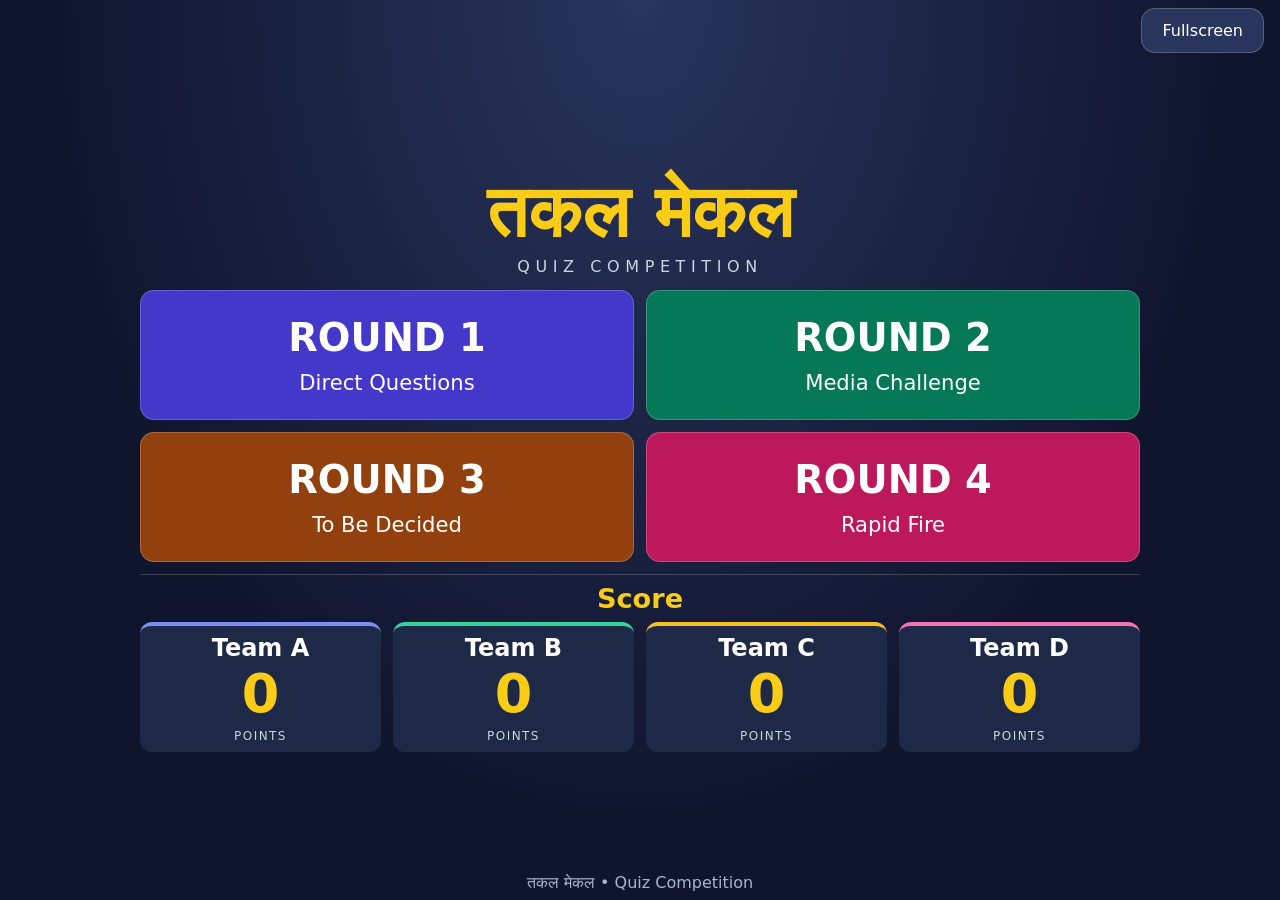
<file: index.html>
<!doctype html><html lang="kok-Deva"><head><meta charset="utf-8"><meta name="viewport" content="width=device-width,initial-scale=1"><title>तकल मेकल</title><link rel="stylesheet" href="css/style.css?v=3.0"><style>.grid button .round-status{display:table;margin:.35rem auto 0;padding:.2rem .7rem;border-radius:999px;font-size:.8rem;font-weight:700;line-height:1.2;background:#334155;color:#fff}.grid button .round-status[data-status="completed"]{background:#14532d;color:#dcfce7}#menu button[data-round]:disabled{opacity:1;filter:none;cursor:default}#menu button[data-round]:disabled .round-status{opacity:1}.grid button .round-status[hidden]{display:table;visibility:hidden}.grid button .round-status[hidden]::before{content:"✓ Completed"}#view .question-tile{position:relative;display:grid;grid-template-rows:auto 1fr;min-height:clamp(240px,42vh,520px);padding:16px;gap:12px}#view:has(.question-tile){background:transparent;padding:0;margin-top:clamp(12px,2.5vh,28px)}#view .question-tile{background:#1e2947;border-radius:20px}#view .question-meta{min-height:110px;padding-inline:clamp(100px,18vw,160px);text-align:center}#view .question-meta h3{font-size:clamp(1.4rem,3vw,2.5rem)}#view .question-meta p{font-size:clamp(.85rem,1.5vw,1.1rem)}#view .question-meta h3,#view .question-meta p{margin:4px 0;overflow-wrap:anywhere}#view .question-timer{position:absolute;top:16px;right:16px;text-align:center}#view .question-tile .timer{font-size:clamp(1.6rem,4vw,3rem);line-height:1.2;background:#10152e;border-radius:12px;padding:8px 12px}#view .question-text{display:grid;place-items:center;text-align:center;font-size:clamp(1.6rem,4vw,3.5rem);line-height:1.5;overflow-wrap:anywhere;margin:0;padding:12px}#view .round-caption{margin:0 0 10px;text-align:center;font-size:clamp(1.2rem,2.8vw,2.2rem);color:#cbd5e1;font-weight:800}@media(max-width:600px){#view .question-meta{padding-inline:0;padding-top:90px}}#view .question-tile .timer.expired{color:#f87171}#view .time-over{color:#f87171;font-size:clamp(.85rem,2vw,1.3rem);font-weight:800;line-height:1.3;margin-top:4px}#view .time-over[hidden]{display:block;visibility:hidden}#view .round-heading{display:flex;align-items:center;justify-content:space-between;gap:16px;margin:0 0 10px}#view .round-heading .round-caption{margin:0;text-align:left;min-width:0;overflow-wrap:anywhere}#view .team-caption{margin:0;text-align:right;font-size:clamp(1.2rem,2.8vw,2.2rem);font-weight:800;min-width:0;overflow-wrap:anywhere}#view .question-tile{grid-template-rows:1fr;padding-top:clamp(90px,14vh,130px);box-sizing:border-box}#view .question-tile.no-timer{padding-top:16px}#view .round-heading{display:grid;grid-template-columns:minmax(0,1fr) minmax(0,1fr);align-items:center}#view .round-heading .team-caption{text-align:center;box-sizing:border-box;padding-left:40%}#view .round-heading .team-caption{grid-column:2}#quiz-subtitle[hidden]{display:none!important}#view .question-tile{grid-template-rows:auto 1fr;padding-top:16px}#view .question-tile .team-caption{text-align:left;padding-left:0;padding-right:clamp(100px,18vw,180px);min-height:clamp(74px,12vh,114px);margin:0;box-sizing:border-box}#view .question-tile.no-timer .team-caption{padding-inline:0;min-height:0}@media(max-width:600px){#view .question-tile:not(.no-timer) .team-caption{padding:0 110px 0 0;min-height:90px}}#view .question-tile > h3.team-caption{display:block!important;position:static!important;justify-self:stretch!important;align-self:start!important;width:100%!important;text-align:left!important;margin:0!important;transform:none!important;padding-left:0!important}main:has(#quiz-subtitle[hidden]) #main-title{scale:1;font-size:clamp(1.5rem,4.5vw,3.5rem)}@media(max-width:600px){main:has(#quiz-subtitle[hidden]) #main-title{font-size:clamp(1rem,2.5vw,2rem)}}:fullscreen main:has(#quiz-subtitle[hidden]) #main-title{font-size:clamp(1.25rem,4vh,2.5rem)}#view .question-tile.round-intro{grid-template-rows:1fr;place-items:center;padding:16px;text-align:center}#view .round-intro-name{margin:0;font-size:clamp(2rem,6vw,5rem);overflow-wrap:anywhere}main:has(#quiz-subtitle[hidden]) #main-title.intro-title{font-size:clamp(2rem,8vw,6rem)}:fullscreen main:has(#quiz-subtitle[hidden]) #main-title.intro-title{font-size:clamp(2rem,8vh,6rem)}</style></head><body><header><button id="home" hidden>⌂ Home</button><button id="full">Fullscreen</button></header><main><h1 id="main-title">तकल मेकल</h1><p class="subtitle" id="quiz-subtitle">QUIZ COMPETITION</p><section id="menu" class="grid"><button class="r1" data-round="1">ROUND 1<small>Direct Questions</small></button><button class="r2" data-round="2">ROUND 2<small>Media Challenge</small></button><button class="r3" data-round="3">ROUND 3<small>To Be Decided</small></button><button class="r4" data-round="4">ROUND 4<small>Rapid Fire</small></button><section class="home-scores" aria-label="Live team scores"><h2>Score</h2><div id="live-scores" class="score-grid"><article class="score-card"><h3>Team A</h3><strong class="score-total">—</strong><span>POINTS</span></article><article class="score-card"><h3>Team B</h3><strong class="score-total">—</strong><span>POINTS</span></article><article class="score-card"><h3>Team C</h3><strong class="score-total">—</strong><span>POINTS</span></article><article class="score-card"><h3>Team D</h3><strong class="score-total">—</strong><span>POINTS</span></article></div></section></section><section id="view" hidden aria-live="polite"></section></main><footer>तकल मेकल • Quiz Competition</footer><script type="module" src="js/app.js?v=5.7"></script></body></html>
</file>
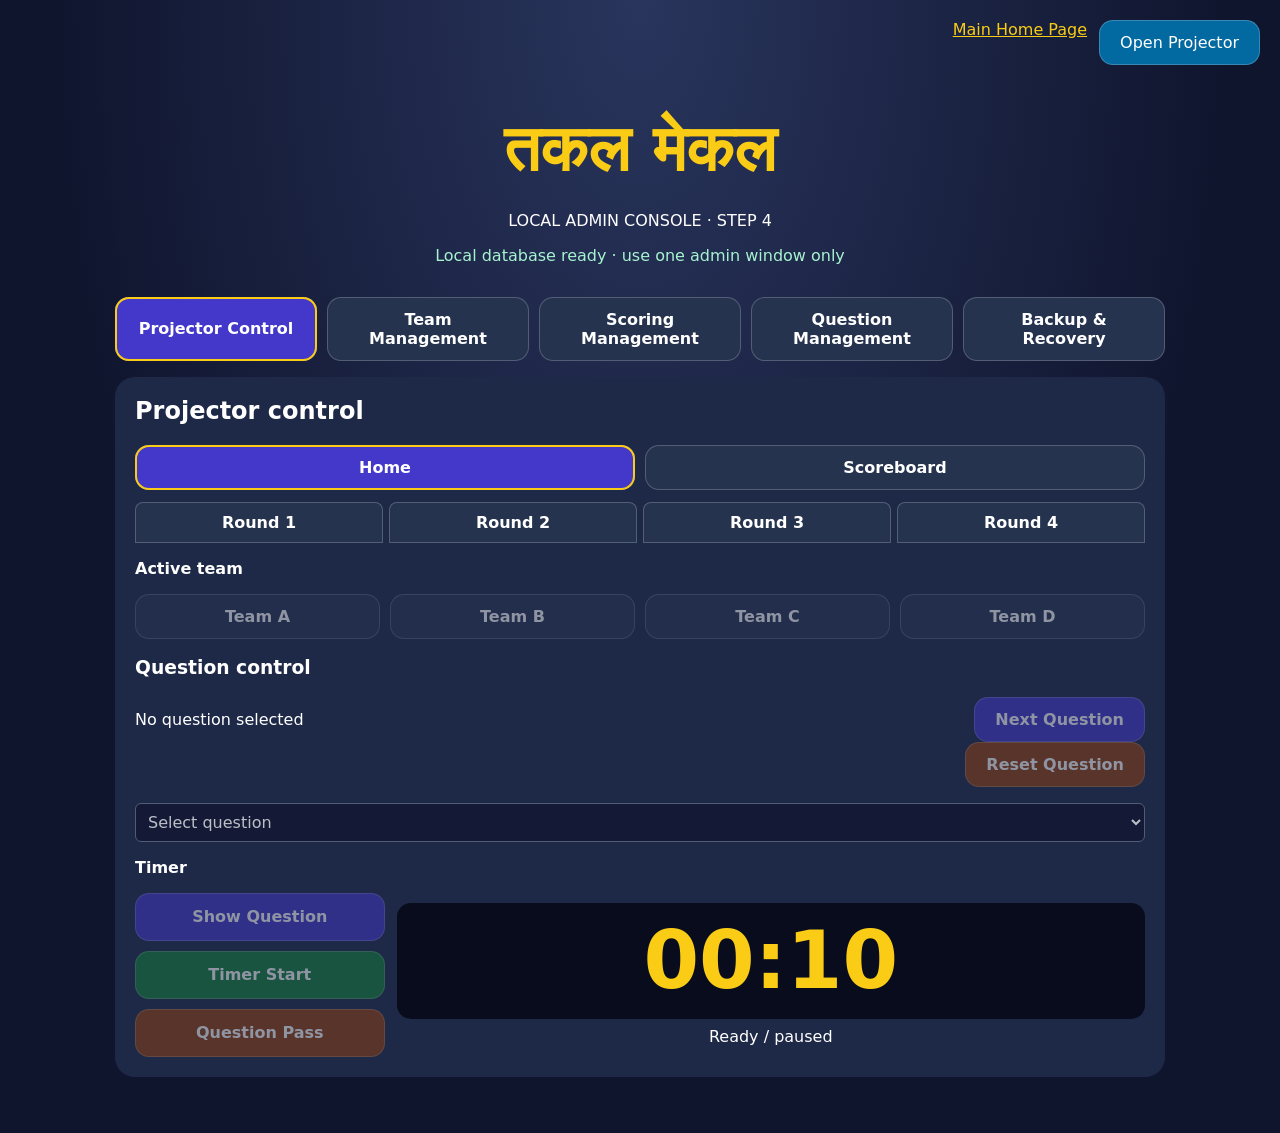
<file: admin.html>
<!doctype html><html lang="en"><head><meta charset="utf-8"><meta name="viewport" content="width=device-width,initial-scale=1"><title>तकल मेकल — Admin</title><link rel="stylesheet" href="css/style.css?v=2.3"><style>.admin-tabs{display:flex;gap:10px;flex-wrap:wrap;margin:16px 0}.admin-tabs button[aria-pressed="true"]{outline:2px solid #facc15;background:#4338ca} [hidden]{display:none!important}
/* Admin-only colours and layout */
.admin .admin-tabs{display:grid;grid-template-columns:repeat(4,minmax(0,1fr));gap:10px}
.admin .admin-tabs button{background:#26334f;font-weight:700}
.admin .admin-tabs button[aria-pressed="true"]{background:#4338ca;outline:2px solid #facc15;outline-offset:-2px}
.admin #projectorPanel .actions{display:grid;grid-template-columns:repeat(2,minmax(0,1fr));gap:10px}
.admin #projectorPanel #team{grid-template-columns:repeat(4,minmax(0,1fr))}
.admin #projectorPanel button{min-width:0;overflow-wrap:anywhere;font-weight:600;color:#fff}
.admin #projectorPanel [data-screen],.admin #projectorPanel [data-round]{background:#26334f}
.admin #projectorPanel [data-screen].selected,.admin #projectorPanel [data-round].selected{background:#4338ca}
.admin #team button,.admin #mode button{background:#26334f}
.admin #team button.selected,.admin #mode button.selected{background:#4338ca}
.admin #projectorPanel .selected{outline:2px solid #facc15;outline-offset:-2px}
.admin #pass{background:#92400e}.admin #start,.admin #saveTeams{background:#15803d}.admin #start.running,.admin #clear,.admin #resetQuiz{background:#b91c1c}.admin #export{background:#334155}
.admin #projector{background:#0369a1}
.admin button:not(:disabled):hover{filter:brightness(1.15)}
.admin button:disabled{opacity:.5}
.admin #clock{background:#080c1c;border-radius:14px;margin-top:16px;line-height:1.2;padding:10px}
.admin #timerStatus{margin:8px 0 16px}
.admin #teamLabel,.admin #modeLabel{font-weight:700}
@media(max-width:600px){.admin #projectorPanel #team{grid-template-columns:repeat(2,minmax(0,1fr))}.admin .admin-tabs{gap:5px}.admin .admin-tabs button{padding:10px 5px;font-size:.85rem}}

.admin #mode:not(:has(button:not([hidden]))){display:none}
.admin .timer-layout{display:grid;grid-template-columns:minmax(145px,1fr) minmax(0,3fr);gap:12px;align-items:stretch;margin-top:16px}
.admin .timer-buttons{display:flex;flex-direction:column;gap:10px}
.admin .timer-buttons button{flex:1 0 48px;min-height:48px;width:100%;font-size:1rem;box-sizing:border-box;padding:8px 4px}.admin #qHide{background:#4338ca}
.admin .timer-display{min-width:0;display:flex;flex-direction:column;justify-content:center}
.admin .timer-display #clock{margin-top:0;font-size:clamp(2rem,8vw,5rem);text-align:center}
.admin .timer-display #timerStatus{text-align:center;margin:8px 0 0}

.admin #awardPanel{margin-top:18px}.admin #awardButtons button{background:#15803d}.admin #awardButtons button[data-outcome="incorrect"]{background:#b91c1c}.admin #scoringForm{display:grid;gap:10px}.admin #scoringForm label{display:flex;justify-content:space-between;align-items:center;gap:10px}.admin #scoringForm input{width:110px}.admin #correction{display:flex;flex-wrap:wrap;gap:8px}.admin #saveScoring,.admin #correctScore{background:#15803d}.admin #scoreHistory{overflow-wrap:anywhere}@media(max-width:600px){.admin .admin-tabs{grid-template-columns:repeat(2,minmax(0,1fr))}}
.admin [data-round].completed{background:#14532d!important;opacity:.8}

.admin #scoringForm{grid-template-columns:repeat(4,minmax(0,1fr));align-items:start}.admin .round-points{background:#1e2947;padding:12px;border-radius:10px;min-width:0}.admin .round-points h3{margin-top:0}.admin #scoringForm label{display:block;margin:8px 0}.admin #scoringForm input{display:block;width:100%;box-sizing:border-box}.admin .quiz-row{display:grid;grid-template-columns:1fr 1fr 1.5fr;gap:12px;align-items:start;padding:12px 0;border-bottom:1px solid #334155}.admin .quiz-row button{background:#26334f}.admin .quiz-row button[aria-pressed=true]{background:#15803d}.admin .quiz-row details{background:#1e2947;padding:10px;border-radius:8px}.admin .quiz-row summary{cursor:pointer}.admin .quiz-row label{display:flex;justify-content:space-between;gap:8px;align-items:center;margin:8px 0}.admin .quiz-row input{width:90px}.admin .quiz-row .save-round{background:#15803d;width:100%}@media(max-width:800px){.admin #scoringForm{grid-template-columns:repeat(2,minmax(0,1fr))}}@media(max-width:520px){.admin .quiz-row{grid-template-columns:1fr 1fr}.admin .quiz-row details{grid-column:1/-1}}
.admin .save-message{color:#86efac;font-weight:600;margin:10px 0 0}.admin .save-message.error{color:#fca5a5}
.admin .round-points summary{cursor:pointer;font-weight:700;font-size:1.1rem;padding:4px 0}.admin .round-points[open] summary{margin-bottom:12px}
.admin textarea,.admin select{width:100%;background:#10152e;color:white;padding:8px;border:1px solid #64748b;border-radius:6px}.admin #qList button{margin:4px}.admin .admin-tabs{grid-template-columns:repeat(auto-fit,minmax(130px,1fr))}[hidden]{display:none!important}.admin #projectorPanel #awardButtons{grid-template-columns:repeat(2,minmax(0,1fr))}.admin .answer-row{display:flex;align-items:center;justify-content:space-between;gap:12px}.admin .answer-row p{flex:1;min-width:0;overflow-wrap:anywhere;margin:0}.admin .answer-row #qReveal{background:#26334f;flex-shrink:0;width:auto}.admin #awardButtons button{min-height:48px;font-size:1rem;padding:8px 4px}.admin #projectorPanel .projector-main-nav{grid-template-columns:repeat(2,minmax(0,1fr))}.admin #projectorPanel .projector-round-tabs{grid-template-columns:repeat(4,minmax(0,1fr));margin-top:12px;gap:6px}.admin #projectorPanel .projector-round-tabs button{min-width:0;padding:10px 4px;border-radius:8px 8px 0 0}.admin #projectorPanel .projector-round-tabs button.selected{box-shadow:inset 0 -3px #facc15}.admin #awardPanel{display:grid;grid-template-columns:minmax(0,2fr) minmax(0,3fr);gap:16px;align-items:center}.admin .award-info h3,.admin .award-info p{margin:4px 0}.admin .award-controls{min-width:0}@media(max-width:480px){.admin #awardPanel{grid-template-columns:1fr;gap:8px}}
.admin #awardPanel{grid-template-columns:minmax(90px,1fr) minmax(0,3fr);align-items:center;gap:12px}
.admin .award-controls{display:flex;gap:8px;align-items:stretch}
.admin #awardPanel #awardButtons{flex:2;gap:8px;min-width:0}



.admin #awardContext{white-space:pre-line;font-weight:600}
@media(max-width:480px){.admin #awardPanel{grid-template-columns:1fr}.admin #awardPanel .award-controls{width:100%}}
.admin #qNext{background:#4338ca;flex-shrink:0;width:auto}.admin #qCurrent{flex:1;min-width:0;overflow-wrap:anywhere}
</style></head><body class="admin"><header><a href="index.html" target="takal-projector">Main Home Page</a><button id="projector">Open Projector</button></header><main><h1>तकल मेकल</h1><p>LOCAL ADMIN CONSOLE · STEP 4</p><p id="status" role="status">Connecting to local database…</p><fieldset id="controls" disabled><nav class="admin-tabs" aria-label="Admin sections"><button type="button" data-tab="projectorPanel" aria-pressed="true">Projector Control</button><button type="button" data-tab="teamPanel" aria-pressed="false">Team Management</button><button type="button" data-tab="scoringPanel" aria-pressed="false">Scoring Management</button><button type="button" data-tab="questionPanel" aria-pressed="false">Question Management</button><button type="button" data-tab="backupPanel" aria-pressed="false">Backup &amp; Recovery</button></nav><section class="panel" id="teamPanel" hidden><h2>Team management</h2><form id="teams" class="teamform"></form><button id="saveTeams">Save team names</button><p id="saveTeamsMessage" class="save-message" role="status" aria-live="polite"></p></section><section class="panel" id="projectorPanel"><h2>Projector control</h2><div class="actions projector-main-nav"><button data-screen="home">Home</button><button data-screen="scores">Scoreboard</button></div><div class="actions projector-round-tabs" role="group" aria-label="Quiz rounds"><button data-round="1">Round 1</button><button data-round="2">Round 2</button><button data-round="3">Round 3</button><button data-round="4">Round 4</button></div><p id="teamLabel">Active team</p><div id="team" class="actions" role="group" aria-labelledby="teamLabel"></div><h3>Question control</h3><div class="answer-row"><p id="qCurrent"></p><button id="qNext" type="button">Next Question</button></div><div class="answer-row"><p id="qCurrentAnswer"></p><button id="qReset" type="button" style="background:#92400e">Reset Question</button><button id="qReveal" type="button">Show Answer</button></div><p id="qControlMessage" role="status"></p><label id="qFilterLabel" hidden>Category<select id="qFilter"><option value="">All categories</option></select></label><select id="qPick"></select><p id="modeLabel">Timer</p><div id="mode" class="actions" role="group" aria-labelledby="modeLabel" style="grid-template-columns:1fr"></div><div class="timer-layout"><div class="timer-buttons"><button id="qHide" type="button">Show Question</button><button id="start">Timer Start</button><button id="pass">Question Pass</button></div><div class="timer-display"><div id="clock" class="timer">00:10</div><div id="timerStatus"></div></div></div><section id="awardPanel"><div class="award-info"><p id="awardContext"></p></div><div class="award-controls"><div id="awardButtons" class="actions"></div></div></section></section><section class="panel" id="scoringPanel" hidden><h2>Scoring management</h2><h3>Quiz Controls</h3><div id="quizControls"></div><h3>Round Points</h3><p>Changes apply to future awards only. Negative values are allowed.</p><form id="scoringForm"></form><button id="saveScoring">Save scoring rules</button><p id="saveScoringMessage" class="save-message" role="status" aria-live="polite"></p><h3>Recent score changes</h3><div id="scoreHistory"></div></section><section class="panel" id="questionPanel" hidden><h2>Question Management</h2><label>Round <select id="qRound"><option value="1">Round 1</option><option value="2">Round 2</option><option value="4">Round 4</option></select></label><p>Round 3 pending.</p><label>Question order <select id="qOrder"><option>sequential</option><option>random</option><option>manual</option></select></label><div class="teamform"><label>Question<textarea id="qText" rows="3"></textarea></label><label>Answer (admin only)<textarea id="qAnswer" rows="2"></textarea></label><label id="qCategoryLabel">Category<input id="qCategory"></label><label id="qTeamLabel">Assigned team<select id="qTeam"><option value="">Any team</option><option value="0">Team 1</option><option value="1">Team 2</option><option value="2">Team 3</option><option value="3">Team 4</option></select></label><label id="qMediaLabel">Media (optional; leave empty to retain existing)<input id="qMedia" type="file" accept="image/png,image/jpeg,image/gif,image/webp,audio/*,video/*"></label></div><button id="qSave">Add question</button><button id="qCancel">Cancel edit</button><label>Import UTF-8 CSV<input type="file" id="qCSV" accept=".csv"></label><p>Headers: question,answer,category,team. Team is 1–4 or blank.</p><p id="qMessage" role="status"></p><div id="qList"></div></section><section class="panel" id="backupPanel" hidden><h2>Backup & recovery</h2><div class="actions"><button id="export">Export JSON</button><label>Import JSON <input id="import" type="file" accept=".json,application/json"></label><button id="clear">Reset all local data</button></div><h3>Reset Round</h3><p>Keep progress through the last completed round and clear all later rounds. Export a backup first.</p><button id="resetRound" type="button" style="background:#92400e">Reset Round</button><p id="resetRoundMessage" class="save-message" role="status" aria-live="polite"></p><h3>Reset Quiz</h3><p>Clear all scores, round statuses and quiz progress while retaining team names and scoring rules. Export a backup first.</p><button id="resetQuiz" type="button">Reset Quiz</button><p id="resetQuizMessage" class="save-message" role="status" aria-live="polite"></p></section></fieldset></main><script type="module" src="js/admin.js?v=4.23"></script></body></html>
</file>
<file: css/style.css>
:root{color-scheme:dark;font-family:system-ui,'Nirmala UI','Noto Sans Devanagari',sans-serif;background:#10152e;color:#fff}*{box-sizing:border-box}[hidden]{display:none!important}body{margin:0;min-height:100dvh;display:flex;flex-direction:column;background:radial-gradient(ellipse at top,#29355d,#10152e 65%)}header{display:flex;justify-content:flex-end;gap:12px;padding:20px}main{width:min(1000px,94%);margin:auto;text-align:center;padding:20px 0 40px}h1{font-size:clamp(3rem,9vw,7rem);color:#facc15;margin:0;line-height:1.4}.subtitle{letter-spacing:.35em;color:#cbd5e1;margin:0 0 35px}.grid{display:grid;grid-template-columns:repeat(2,1fr);gap:20px}button{font:inherit;color:white;border:1px solid #ffffff35;border-radius:14px;padding:12px 20px;background:#29355d;cursor:pointer}button:focus-visible{outline:3px solid #facc15;outline-offset:4px}.grid button{min-height:140px;font-size:clamp(1.4rem,3vw,2.5rem);font-weight:800}.grid button:hover{filter:brightness(1.15)}small{display:block;font-size:.55em;font-weight:500;margin-top:10px}.r1{background:#4338ca}.r2{background:#047857}.r3{background:#92400e}.r4{background:#be185d}.grid .scores{grid-column:1/-1;min-height:65px;background:#26334f;color:#facc15;font-size:1.4rem}#view,.panel{background:#1e2947;border-radius:20px;padding:30px}h2{font-size:clamp(1.6rem,4vw,3rem)}.timer{font-size:clamp(4rem,12vw,8rem);font-weight:800;color:#facc15;font-variant-numeric:tabular-nums}table{width:100%;border-collapse:collapse}th,td{padding:12px 5px;border-bottom:1px solid #ffffff30}footer{text-align:center;color:#aab5cc;padding:20px} @media(max-width:520px){.grid{gap:10px}.grid button{min-height:110px;padding:10px}#view{padding:15px}.subtitle{letter-spacing:.15em}th,td{font-size:.8rem}}
.admin main{width:min(1050px,95%)}.admin h1{font-size:clamp(2rem,5vw,4rem)}.admin h2{font-size:1.5rem;margin-top:0}.admin .panel{margin:16px 0;text-align:left;padding:20px}.admin fieldset{border:0;padding:0;margin:0;min-width:0}.teamform{display:grid;grid-template-columns:repeat(2,minmax(0,1fr));gap:12px;margin-bottom:12px}.admin label{display:flex;flex-direction:column;gap:6px;margin:10px 0}.admin input,.admin select{font:inherit;padding:10px;background:#10152e;color:white;border:1px solid #64748b;border-radius:8px;max-width:100%}.actions{display:flex;flex-wrap:wrap;gap:8px;align-items:center}.admin .timer,.admin #timerStatus{text-align:center}.selected{outline:2px solid #facc15}button:disabled{opacity:.5;cursor:default}a{color:#facc15}#status{color:#a7f3d0;overflow-wrap:anywhere}@media(max-width:520px){.teamform{grid-template-columns:1fr}}

.home-scores{grid-column:1/-1;border-top:1px solid #ffffff30;padding-top:12px}.home-scores h2{font-size:clamp(1.1rem,2.4vw,1.7rem);color:#facc15;margin:0 0 12px}.score-grid{display:grid;grid-template-columns:repeat(4,minmax(0,1fr));gap:12px}.score-card{background:#1e2947;border-radius:12px;border-top:4px solid #818cf8;padding:12px 8px;min-width:0}.score-card:nth-child(2){border-color:#34d399}.score-card:nth-child(3){border-color:#fbbf24}.score-card:nth-child(4){border-color:#f472b6}.score-card h3{margin:0;overflow-wrap:anywhere;font-size:clamp(1rem,2vw,1.5rem)}.score-total{display:block;color:#facc15;font-size:clamp(2rem,5vw,3.5rem);font-variant-numeric:tabular-nums;overflow-wrap:anywhere}.score-card span{font-size:.75rem;color:#cbd5e1;letter-spacing:.12em}@media(max-width:520px){.score-grid{grid-template-columns:repeat(2,minmax(0,1fr))}}

/* Compact projector home layout */
body:has(#menu:not([hidden])) header{padding:8px 16px}body:has(#menu:not([hidden])) main{padding:4px 0 12px;margin:auto}body:has(#menu:not([hidden])) h1{font-size:clamp(2.5rem,8vh,5rem);line-height:1.25}body:has(#menu:not([hidden])) .subtitle{margin-bottom:14px}#menu{gap:12px}#menu button{min-height:clamp(75px,15vh,130px)}.home-scores{padding-top:8px}.home-scores h2{margin-bottom:8px}.score-card{padding:8px}.score-total{font-size:clamp(1.8rem,6vh,3.5rem)}body:has(#menu:not([hidden])) footer{padding:8px}
</file>
